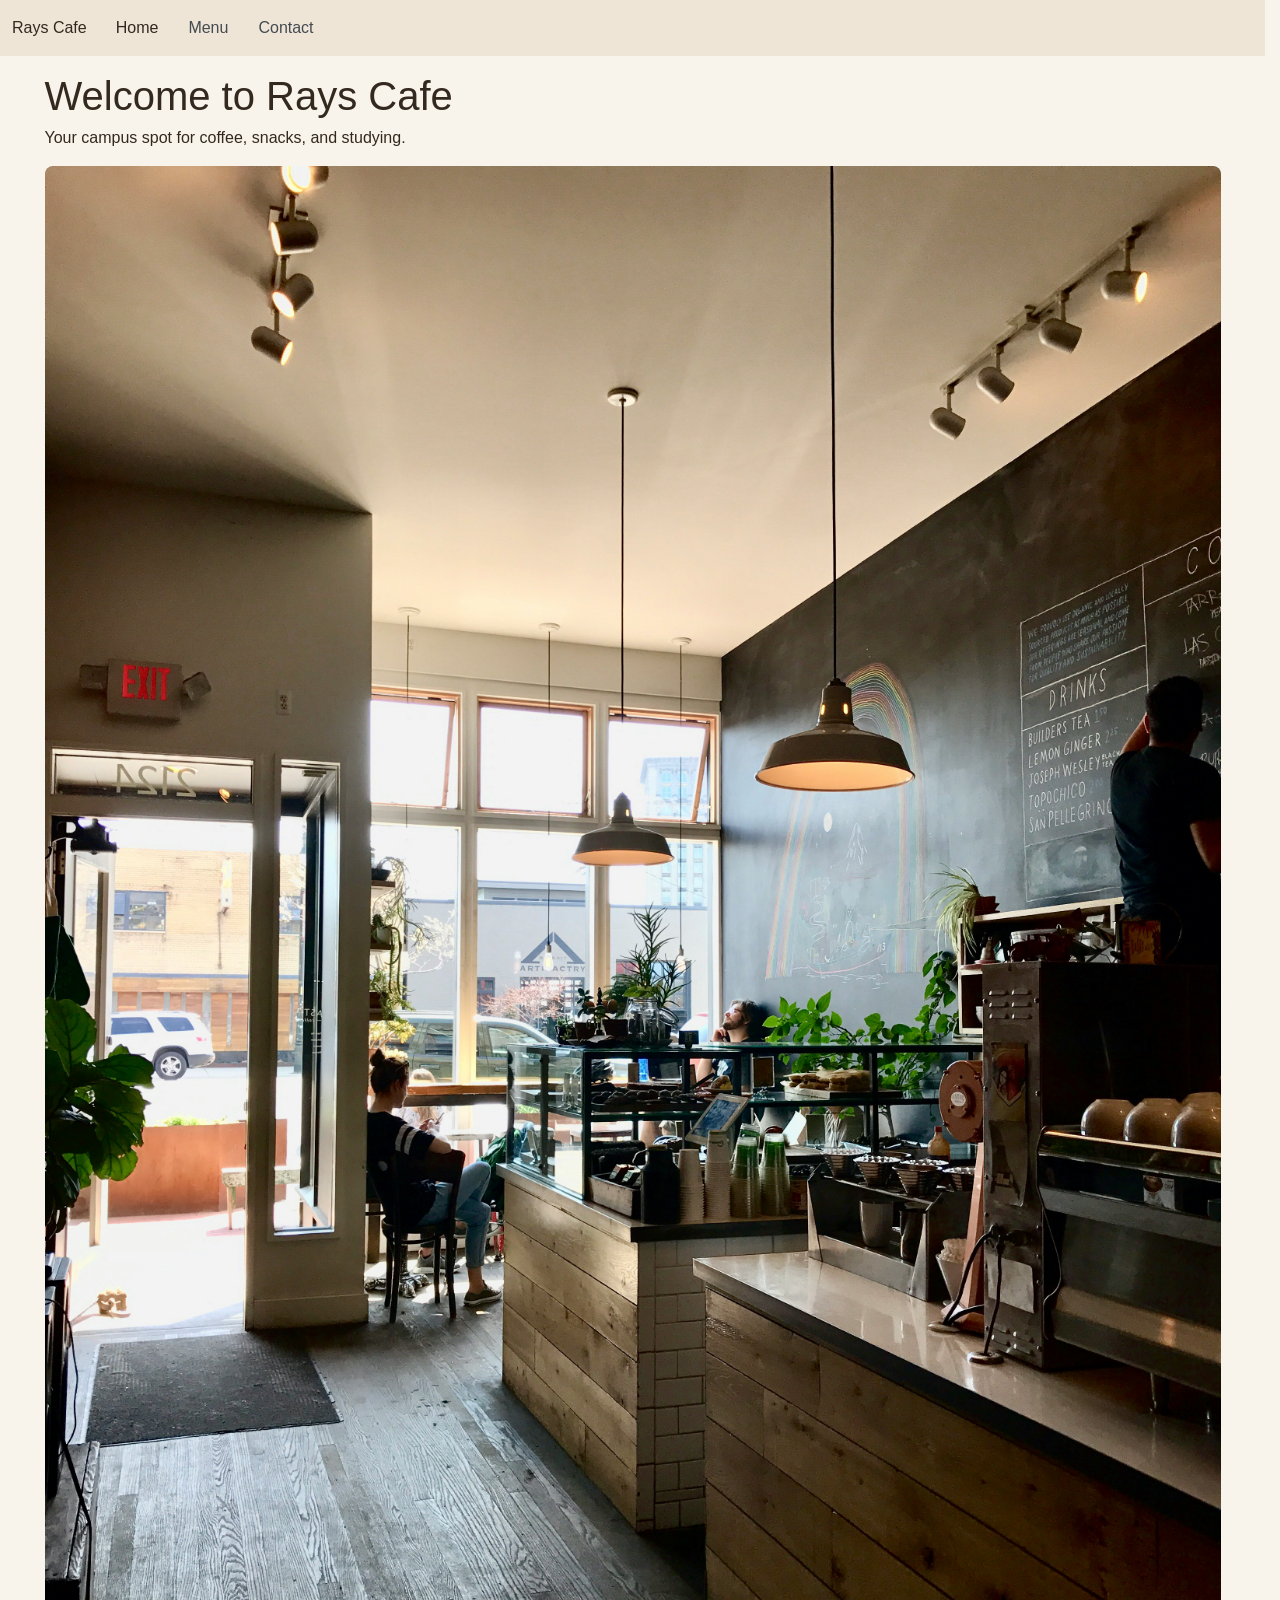
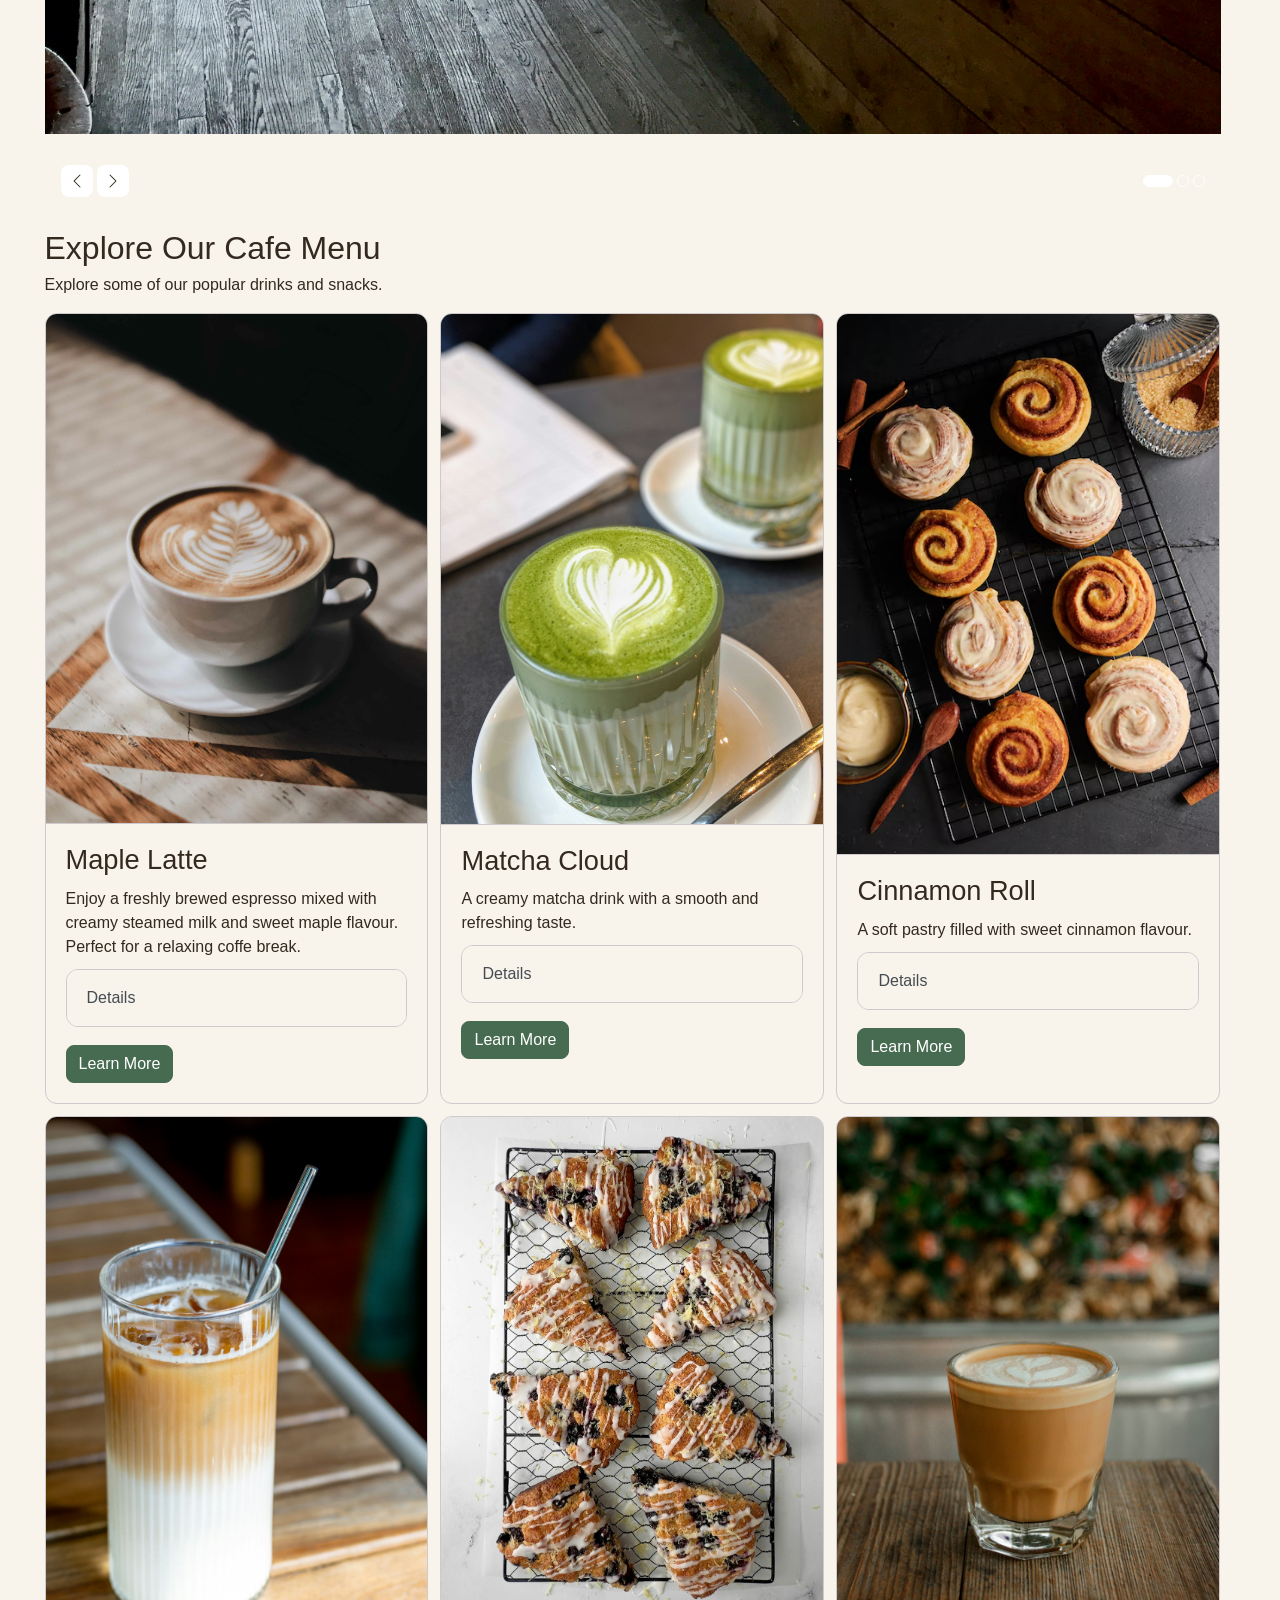
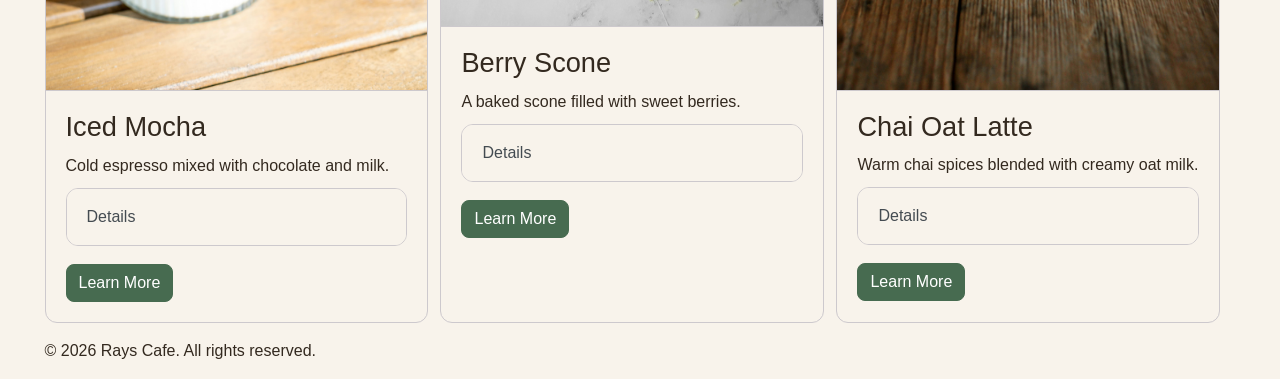
<file: index.html>
<!DOCTYPE html>
<html lang="en">

<head>
    <meta charset="UTF-8">
    <meta name="viewport" content="width=device-width, initial-scale=1.0">
    <title>Home | Rays Cafe</title>

    <link rel="stylesheet" href="css/bootstrap.min.css">
    <link rel="stylesheet" href="css/style.css">
    <script type="module" src="js/bootstrap.bundle.min.js"></script>
</head>

<body>

    <nav class="navbar md:navbar-expand bg-1 fg-2">
        <div class="container-fluid">

            <a class="navbar-brand" href="index.html">Rays Cafe</a>

            <button class="btn-icon navbar-toggler" type="button"
                data-bs-toggle="drawer"
                data-bs-target="#navbarMenu"
                aria-controls="navbarMenu"
                aria-expanded="false"
                aria-label="Toggle navigation">
                <span class="navbar-toggler-icon" aria-hidden="true"></span>
            </button>

            <dialog class="drawer drawer-end" tabindex="-1"
                id="navbarMenu" aria-labelledby="navbarMenuLabel">

                <div class="drawer-header">
                    <h2 class="drawer-title" id="navbarMenuLabel">Rays Cafe</h2>
                    <button type="button" class="btn-close"
                        data-bs-dismiss="drawer" aria-label="Close"></button>
                </div>

                <div class="drawer-body">
                    <ul class="navbar-nav me-auto mb-2 md:mb-0">

                        <li class="nav-item">
                            <a class="nav-link active" aria-current="page"
                                href="index.html">Home</a>
                        </li>

                        <li class="nav-item">
                            <a class="nav-link" href="#menu">Menu</a>
                        </li>

                        <li class="nav-item">
                            <a class="nav-link" href="contact.html">Contact</a>
                        </li>

                    </ul>
                </div>
            </dialog>
        </div>
    </nav>

    <main>

        <div class="container mt-5">
            <h1>Welcome to Rays Cafe</h1>
            <p>Your campus spot for coffee, snacks, and studying.</p>

            <div id="carouselExample" class="carousel carousel-overlay slide">

                <div class="carousel-inner rounded-5">

                    <div class="carousel-item active">
                        <img src="images/interiorcafe.jpg"
                            class="d-block w-100"
                            alt="Warm and welcoming cafe interior with comfortable seat and natural lighting.">
                    </div>

                    <div class="carousel-item">
                        <img src="images/smoothcoffe.jpg"
                            class="d-block w-100"
                            alt="Hot latte with leaf-shaped milk foam art">
                    </div>

                    <div class="carousel-item">
                        <img src="images/interior2.jpeg"
                            class="d-block w-100"
                            alt="interior2">
                    </div>

                </div>

                <div class="carousel-overlay-controls">
                    <div>
                        <button class="btn-icon btn-sm" type="button"
                            data-bs-target="#carouselExample"
                            data-bs-slide="prev">
                            <span class="carousel-icon-prev" aria-hidden="true"></span>
                            <span class="visually-hidden">Previous</span>
                        </button>

                        <button class="btn-icon btn-sm" type="button"
                            data-bs-target="#carouselExample"
                            data-bs-slide="next">
                            <span class="carousel-icon-next" aria-hidden="true"></span>
                            <span class="visually-hidden">Next</span>
                        </button>
                    </div>

                    <div class="carousel-indicators">
                        <button type="button"
                            data-bs-target="#carouselExample"
                            data-bs-slide-to="0"
                            class="active"
                            aria-current="true"
                            aria-label="Slide 1"></button>

                        <button type="button"
                            data-bs-target="#carouselExample"
                            data-bs-slide-to="1"
                            aria-label="Slide 2"></button>

                        <button type="button"
                            data-bs-target="#carouselExample"
                            data-bs-slide-to="2"
                            aria-label="Slide 3"></button>
                    </div>
                </div>
            </div>
        </div>

        <div class="container mt-5" id="menu">

            <h2>Explore Our Cafe Menu</h2>
            <p>Explore some of our popular drinks and snacks.</p>

            <div class="row g-4">

                <div class="col-12 md:col-6 lg:col-4">
                    <section class="card h-100">

                        <img src="images/smoothcoffe.jpg"
                            class="card-img-top"
                            alt="Hot latte with leaf-shaped milk foam art">

                        <div class="card-body">
                            <h3 class="card-title">Maple Latte</h3>

                            <p class="card-text">
                                Enjoy a freshly brewed espresso mixed with creamy steamed milk and sweet maple flavour. Perfect for a relaxing coffe break.
                            </p>

                            <div class="accordion">
                                <details class="accordion-item">
                                    <summary class="accordion-header">
                                        Details
                                    </summary>
                                    <div class="accordion-body">
                                        Made with espresso, steamed milk,
                                        and a touch of maple sweetness.
                                    </div>
                                </details>
                            </div>

                            <button type="button"
                                class="btn-solid theme-primary mt-3"
                                data-bs-toggle="dialog"
                                data-bs-target="#dialog1">
                                Learn More
                            </button>

                            <dialog class="dialog" id="dialog1"
                                aria-labelledby="dialogTitle1">

                                <div class="dialog-header">
                                    <h4 class="dialog-title"
                                        id="dialogTitle1">Maple Latte</h4>

                                    <button type="button" class="btn-close"
                                        data-bs-dismiss="dialog"
                                        aria-label="Close"></button>
                                </div>

                                <div class="dialog-body">
                                    <p>
                                        A smooth coffee with maple flavour,
                                        perfect for a study break.
                                    </p>
                                </div>

                                <div class="dialog-footer">
                                    <button type="button"
                                        class="btn-solid theme-primary"
                                        data-bs-dismiss="dialog">
                                        Close
                                    </button>
                                </div>
                            </dialog>
                        </div>
                    </section>
                </div>

                <div class="col-12 md:col-6 lg:col-4">
                    <section class="card h-100">

                        <img src="images/matcha.jpg"
                            class="card-img-top"
                            alt="Two glasses of green matcha latte with foam art">

                        <div class="card-body">
                            <h3 class="card-title">Matcha Cloud</h3>

                            <p class="card-text">
                                A creamy matcha drink with a smooth
                                and refreshing taste.
                            </p>

                            <div class="accordion">
                                <details class="accordion-item">
                                    <summary class="accordion-header">
                                        Details
                                    </summary>
                                    <div class="accordion-body">
                                        Matcha powder mixed with milk
                                        for a smooth green tea drink.
                                    </div>
                                </details>
                            </div>

                            <button type="button"
                                class="btn-solid theme-primary mt-3"
                                data-bs-toggle="dialog"
                                data-bs-target="#dialog2">
                                Learn More
                            </button>

                            <dialog class="dialog" id="dialog2"
                                aria-labelledby="dialogTitle2">

                                <div class="dialog-header">
                                    <h4 class="dialog-title"
                                        id="dialogTitle2">Matcha Cloud</h4>

                                    <button type="button" class="btn-close"
                                        data-bs-dismiss="dialog"
                                        aria-label="Close"></button>
                                </div>

                                <div class="dialog-body">
                                    <p>
                                        A refreshing green tea drink for
                                        students who enjoy matcha.
                                    </p>
                                </div>

                                <div class="dialog-footer">
                                    <button type="button"
                                        class="btn-solid theme-primary"
                                        data-bs-dismiss="dialog">
                                        Close
                                    </button>
                                </div>
                            </dialog>
                        </div>
                    </section>
                </div>

                <div class="col-12 md:col-6 lg:col-4">
                    <section class="card h-100">

                        <img src="images/cinnamon.jpg"
                            class="card-img-top"
                            alt="Glazed cinnamon roll on a dark plate">

                        <div class="card-body">
                            <h3 class="card-title">Cinnamon Roll</h3>

                            <p class="card-text">
                                A soft pastry filled with sweet
                                cinnamon flavour.
                            </p>

                            <div class="accordion">
                                <details class="accordion-item">
                                    <summary class="accordion-header">
                                        Details
                                    </summary>
                                    <div class="accordion-body">
                                        A freshly baked cinnamon roll
                                        that goes well with coffee.
                                    </div>
                                </details>
                            </div>

                            <button type="button"
                                class="btn-solid theme-primary mt-3"
                                data-bs-toggle="dialog"
                                data-bs-target="#dialog3">
                                Learn More
                            </button>

                            <dialog class="dialog" id="dialog3"
                                aria-labelledby="dialogTitle3">

                                <div class="dialog-header">
                                    <h4 class="dialog-title"
                                        id="dialogTitle3">Cinnamon Roll</h4>

                                    <button type="button" class="btn-close"
                                        data-bs-dismiss="dialog"
                                        aria-label="Close"></button>
                                </div>

                                <div class="dialog-body">
                                    <p>
                                        A sweet bakery treat with soft
                                        dough and cinnamon sugar.
                                    </p>
                                </div>

                                <div class="dialog-footer">
                                    <button type="button"
                                        class="btn-solid theme-primary"
                                        data-bs-dismiss="dialog">
                                        Close
                                    </button>
                                </div>
                            </dialog>
                        </div>
                    </section>
                </div>

                <div class="col-12 md:col-6 lg:col-4">
                    <section class="card h-100">

                        <img src="images/coffecold.jpg"
                            class="card-img-top"
                            alt="Iced coffee with milk in a tall glass">

                        <div class="card-body">
                            <h3 class="card-title">Iced Mocha</h3>

                            <p class="card-text">
                                Cold espresso mixed with chocolate
                                and milk.
                            </p>

                            <div class="accordion">
                                <details class="accordion-item">
                                    <summary class="accordion-header">
                                        Details
                                    </summary>
                                    <div class="accordion-body">
                                        A chilled coffee drink made with
                                        espresso, chocolate, and ice.
                                    </div>
                                </details>
                            </div>

                            <button type="button"
                                class="btn-solid theme-primary mt-3"
                                data-bs-toggle="dialog"
                                data-bs-target="#dialog4">
                                Learn More
                            </button>

                            <dialog class="dialog" id="dialog4"
                                aria-labelledby="dialogTitle4">

                                <div class="dialog-header">
                                    <h4 class="dialog-title"
                                        id="dialogTitle4">Iced Mocha</h4>

                                    <button type="button" class="btn-close"
                                        data-bs-dismiss="dialog"
                                        aria-label="Close"></button>
                                </div>

                                <div class="dialog-body">
                                    <p>
                                        A cold chocolate coffee drink
                                        for an afternoon break.
                                    </p>
                                </div>

                                <div class="dialog-footer">
                                    <button type="button"
                                        class="btn-solid theme-primary"
                                        data-bs-dismiss="dialog">
                                        Close
                                    </button>
                                </div>
                            </dialog>
                        </div>
                    </section>
                </div>

                <div class="col-12 md:col-6 lg:col-4">
                    <section class="card h-100">

                        <img src="images/scone.jpg"
                            class="card-img-top"
                            alt="Berry scones with icing on a cooling rack">

                        <div class="card-body">
                            <h3 class="card-title">Berry Scone</h3>

                            <p class="card-text">
                                A baked scone filled with sweet berries.
                            </p>

                            <div class="accordion">
                                <details class="accordion-item">
                                    <summary class="accordion-header">
                                        Details
                                    </summary>
                                    <div class="accordion-body">
                                        A soft pastry baked with mixed
                                        berries and a golden top.
                                    </div>
                                </details>
                            </div>

                            <button type="button"
                                class="btn-solid theme-primary mt-3"
                                data-bs-toggle="dialog"
                                data-bs-target="#dialog5">
                                Learn More
                            </button>

                            <dialog class="dialog" id="dialog5"
                                aria-labelledby="dialogTitle5">

                                <div class="dialog-header">
                                    <h4 class="dialog-title"
                                        id="dialogTitle5">Berry Scone</h4>

                                    <button type="button" class="btn-close"
                                        data-bs-dismiss="dialog"
                                        aria-label="Close"></button>
                                </div>

                                <div class="dialog-body">
                                    <p>
                                        A delicious berry pastry that
                                        pairs well with hot drinks.
                                    </p>
                                </div>

                                <div class="dialog-footer">
                                    <button type="button"
                                        class="btn-solid theme-primary"
                                        data-bs-dismiss="dialog">
                                        Close
                                    </button>
                                </div>
                            </dialog>
                        </div>
                    </section>
                </div>

                <div class="col-12 md:col-6 lg:col-4">
                    <section class="card h-100">

                        <img src="images/chai.jpg"
                            class="card-img-top"
                            alt="Small glass of hot latte with milk foam art">

                        <div class="card-body">
                            <h3 class="card-title">Chai Oat Latte</h3>

                            <p class="card-text">
                                Warm chai spices blended with
                                creamy oat milk.
                            </p>

                            <div class="accordion">
                                <details class="accordion-item">
                                    <summary class="accordion-header">
                                        Details
                                    </summary>
                                    <div class="accordion-body">
                                        A comforting hot drink made with
                                        chai spices and oat milk.
                                    </div>
                                </details>
                            </div>

                            <button type="button"
                                class="btn-solid theme-primary mt-3"
                                data-bs-toggle="dialog"
                                data-bs-target="#dialog6">
                                Learn More
                            </button>

                            <dialog class="dialog" id="dialog6"
                                aria-labelledby="dialogTitle6">

                                <div class="dialog-header">
                                    <h4 class="dialog-title"
                                        id="dialogTitle6">Chai Oat Latte</h4>

                                    <button type="button" class="btn-close"
                                        data-bs-dismiss="dialog"
                                        aria-label="Close"></button>
                                </div>

                                <div class="dialog-body">
                                    <p>
                                        A warm spiced drink that is
                                        great for cold campus mornings.
                                    </p>
                                </div>

                                <div class="dialog-footer">
                                    <button type="button"
                                        class="btn-solid theme-primary"
                                        data-bs-dismiss="dialog">
                                        Close
                                    </button>
                                </div>
                            </dialog>
                        </div>
                    </section>
                </div>

            </div>
        </div>
    </main>

    <footer class="container mt-5">
        <p>&copy; 2026 Rays Cafe. All rights reserved.</p>
    </footer>

</body>
</html>
</file>
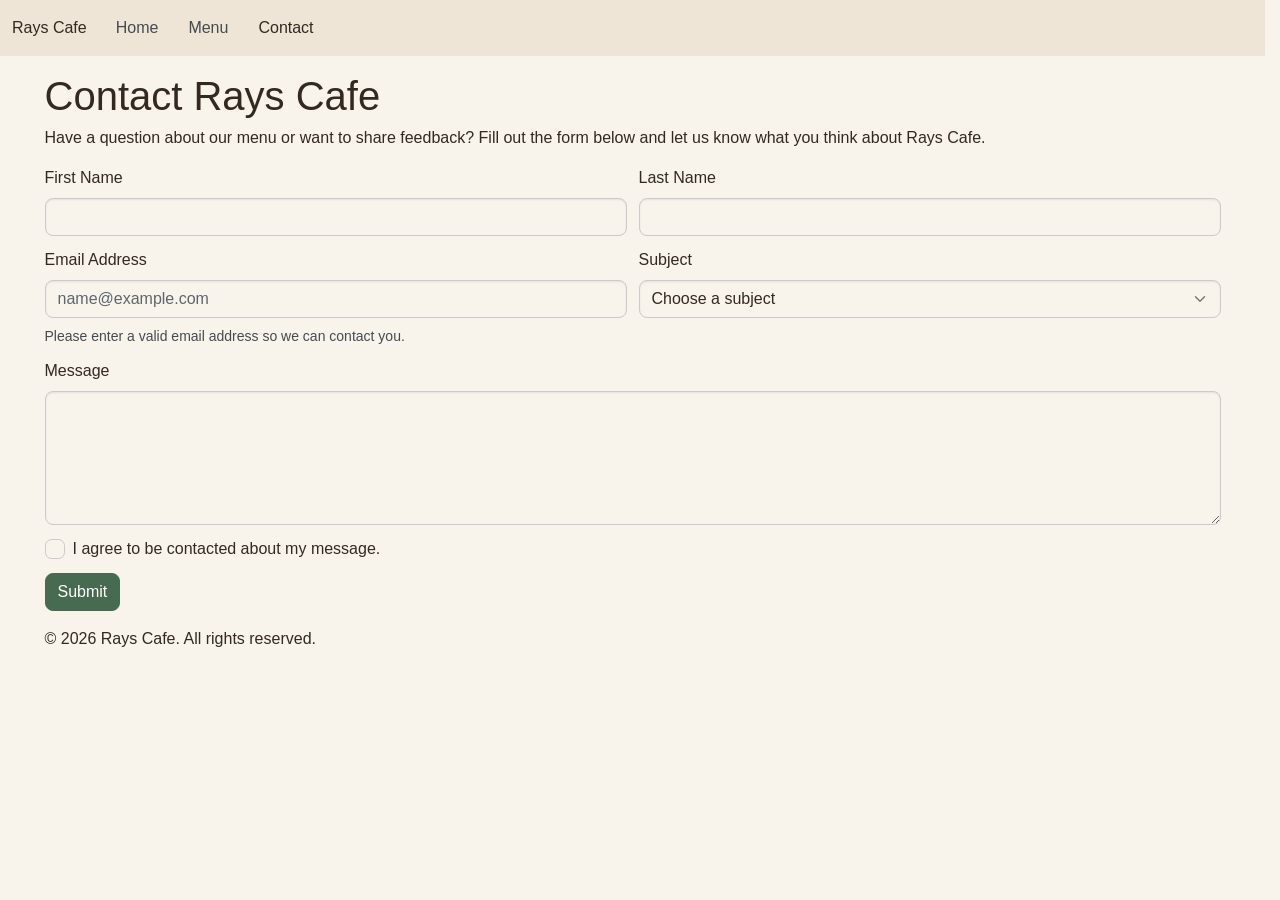
<file: contact.html>
<!DOCTYPE html>
<html lang="en">

<head>
    <meta charset="UTF-8">
    <meta name="viewport" content="width=device-width, initial-scale=1.0">
    <title>Rays Cafe | Contact</title>

    <link rel="stylesheet" href="css/bootstrap.min.css">
    <link rel="stylesheet" href="css/style.css">
    <script type="module" src="js/bootstrap.bundle.min.js"></script>
</head>

<body>


<nav class="navbar md:navbar-expand bg-1 fg-2">
    <div class="container-fluid">

        <a class="navbar-brand" href="index.html">Rays Cafe</a>

        <button class="btn-icon navbar-toggler" type="button"
            data-bs-toggle="drawer" data-bs-target="#navbarMenu"
            aria-controls="navbarMenu" aria-expanded="false"
            aria-label="Toggle navigation">
            <span class="navbar-toggler-icon" aria-hidden="true"></span>
        </button>

        <dialog class="drawer drawer-end" tabindex="-1"
            id="navbarMenu" aria-labelledby="navbarMenuLabel">

            <div class="drawer-header">
                <h2 class="drawer-title" id="navbarMenuLabel">Rays Cafe</h2>

                <button type="button" class="btn-close"
                    data-bs-dismiss="drawer" aria-label="Close"></button>
            </div>

            <div class="drawer-body">
                <ul class="navbar-nav me-auto mb-2 md:mb-0">

                    <li class="nav-item">
                        <a class="nav-link" href="index.html">Home</a>
                    </li>

                    <li class="nav-item">
                        <a class="nav-link" href="index.html#menu">Menu</a>
                    </li>

                    <li class="nav-item">
                        <a class="nav-link active" aria-current="page"
                            href="contact.html">Contact</a>
                    </li>

                </ul>
            </div>
        </dialog>
    </div>
</nav>

<main class="container mt-5">

    <h1>Contact Rays Cafe</h1>
    <p>Have a question about our menu or want to share feedback? Fill out the form below and let us know what you think about Rays Cafe.</p>

    <form>
        <div class="row g-4">

            
            <div class="col-12 md:col-6">
                <div class="form-field">
                    <label for="firstName">First Name</label>
                    <input type="text" class="form-control"
                        id="firstName" name="firstName" required>
                </div>
            </div>

            
            <div class="col-12 md:col-6">
                <div class="form-field">
                    <label for="lastName">Last Name</label>
                    <input type="text" class="form-control"
                        id="lastName" name="lastName" required>
                </div>
            </div>

            
            <div class="col-12 md:col-6">
                <div class="form-field">
                    <label for="email">Email Address</label>
                    <input type="email" class="form-control"
                        id="email" name="email"
                        placeholder="name@example.com" required>
                    <div id="emailHelp" class="form-text">
                        Please enter a valid email address so we can contact you.
                    </div>
                </div>
            </div>

    
            <div class="col-12 md:col-6">
                <div class="form-field">
                    <label for="subject">Subject</label>
                    <select class="form-control" id="subject"
                        name="subject" required>
                        <option value="">Choose a subject</option>
                        <option value="question">General Question</option>
                        <option value="feedback">Feedback</option>
                        <option value="menu">Menu Suggestion</option>
                        <option value="other">Other</option>
                    </select>
                </div>
            </div>

            <div class="col-12">
                <div class="form-field">
                    <label for="message">Message</label>
                    <textarea class="form-control" id="message"
                        name="message" rows="5" required></textarea>
                </div>
            </div>

            
            <div class="col-12">
                <div class="form-field">
                    <input type="checkbox" class="check"
                        id="consent" name="consent" required>
                    <label for="consent">
                        I agree to be contacted about my message.
                    </label>
                </div>
            </div>

           
            <div class="col-12">
                <button type="submit" class="btn-solid theme-primary">
                    Submit
                </button>
            </div>

        </div>
    </form>

</main>


<footer class="container mt-5">
    <p>&copy; 2026 Rays Cafe. All rights reserved.</p>
</footer>

</body>
</html>
</file>
<file: css/style.css>
:root {
    color-scheme: light;

    --bs-bg-body: #f8f3eb;
    --bs-bg-1: #efe5d7;
    --bs-bg-2: #ffffff;

    --bs-fg-body: #33291f;

    --bs-primary-base: #476b50;
    --bs-primary-bg: #476b50;
    --bs-primary-fg: #476b50;
    --bs-primary-contrast: #ffffff;
}

.btn-solid.theme-primary {
    --bs-btn-bg: #476b50;
    --bs-btn-color: #ffffff;
    --bs-btn-border-color: #476b50;
}
</file>
